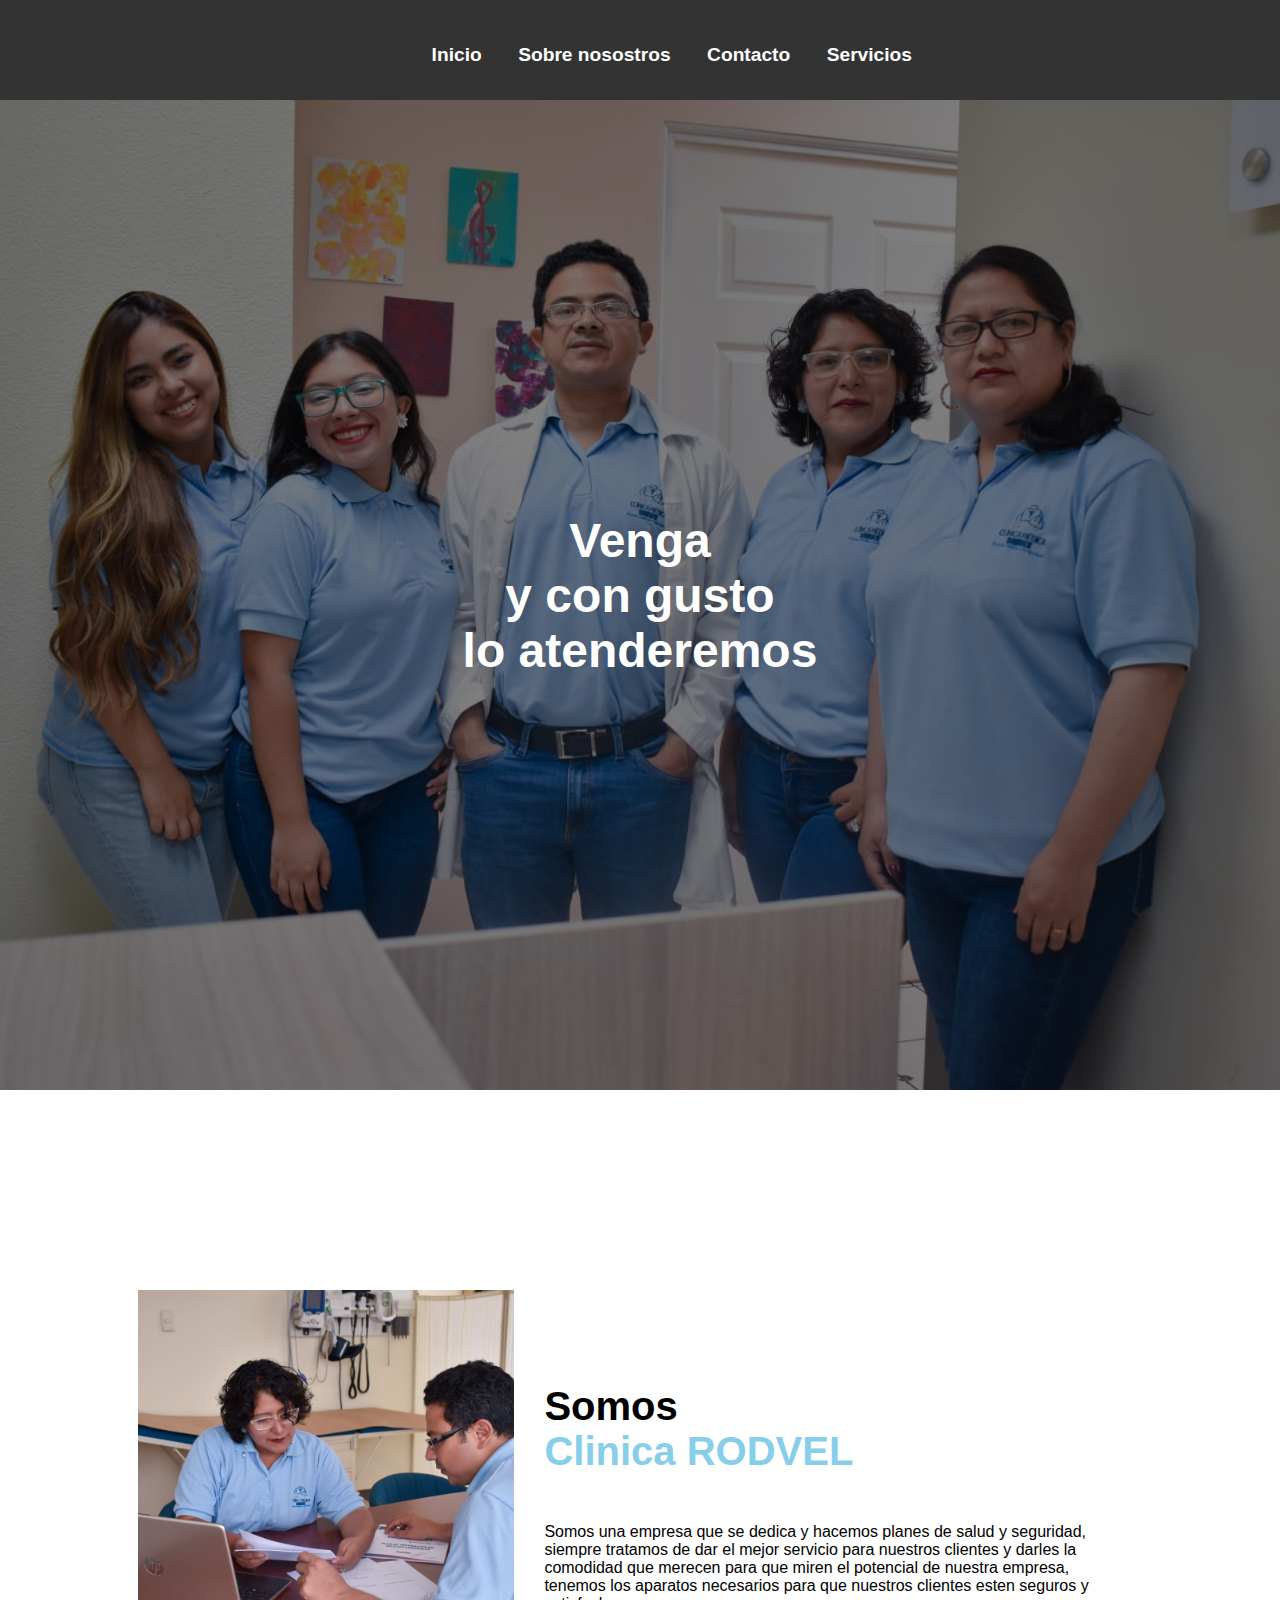
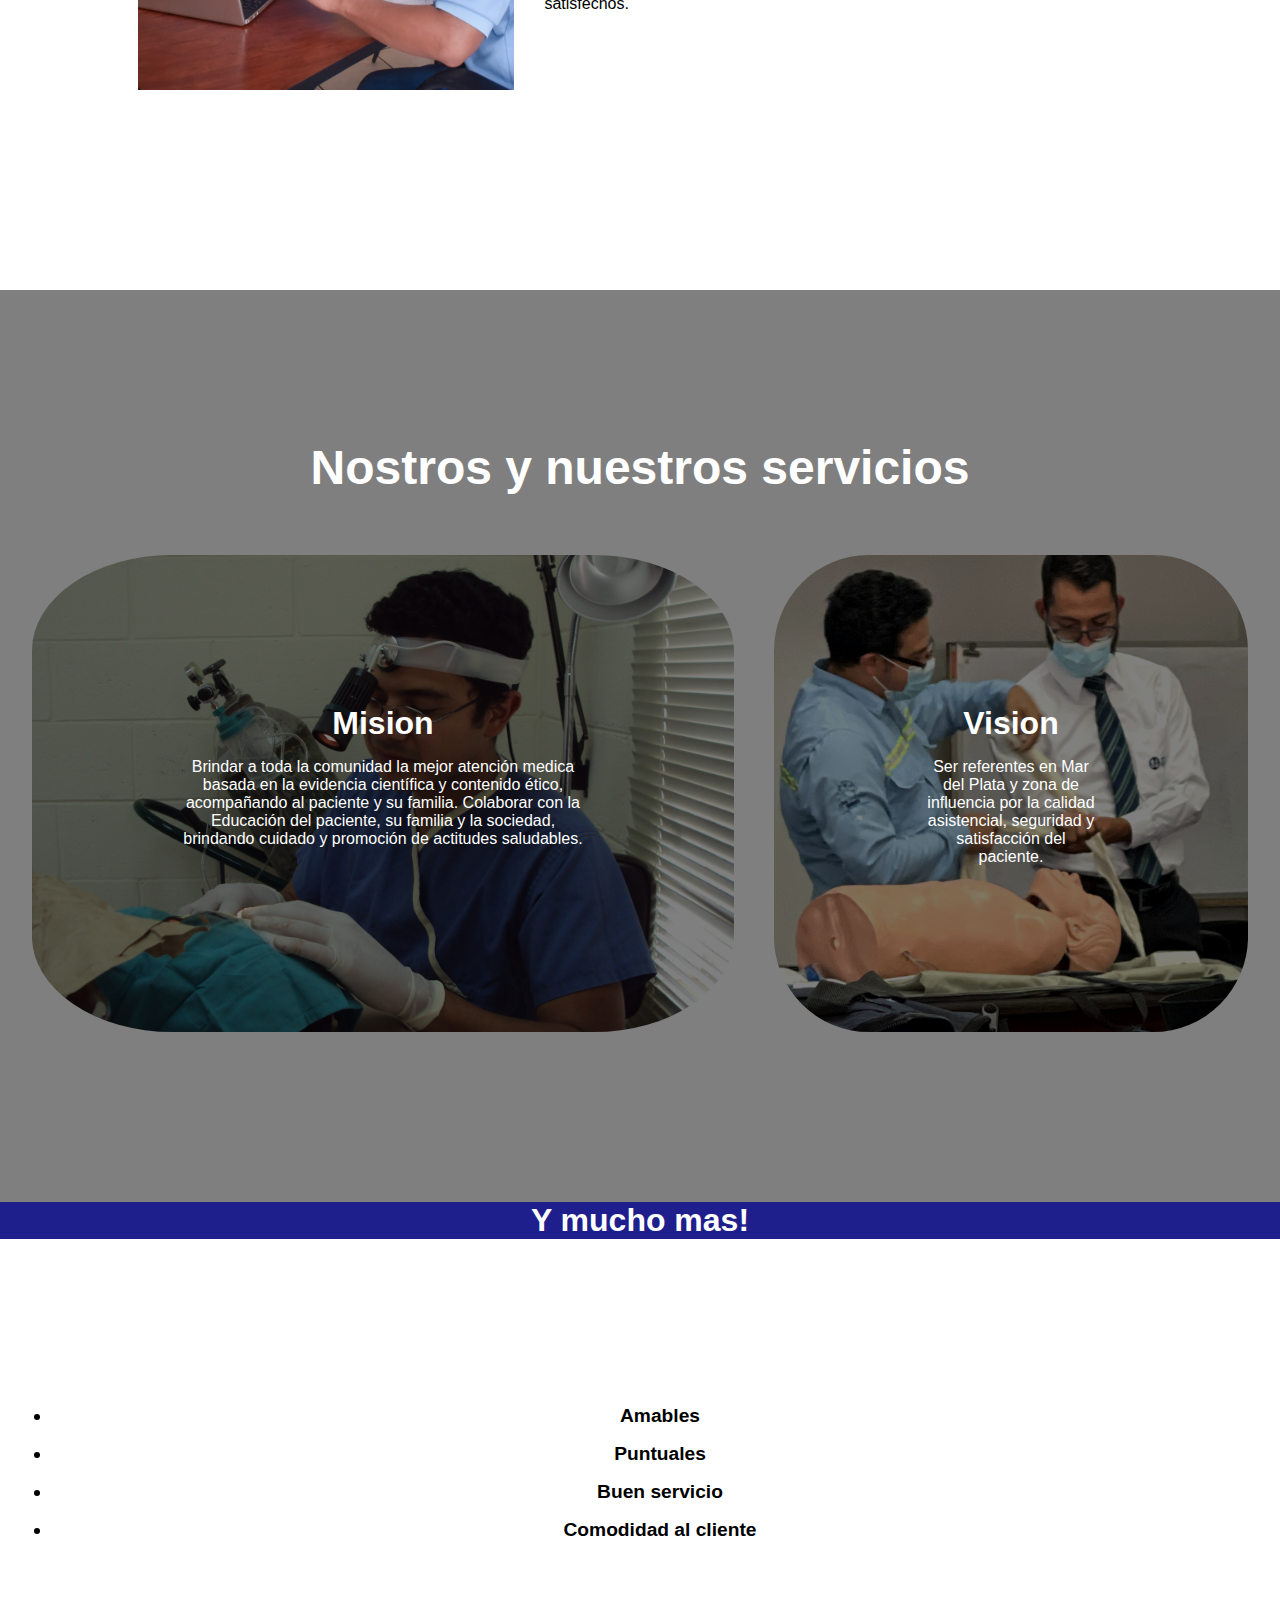
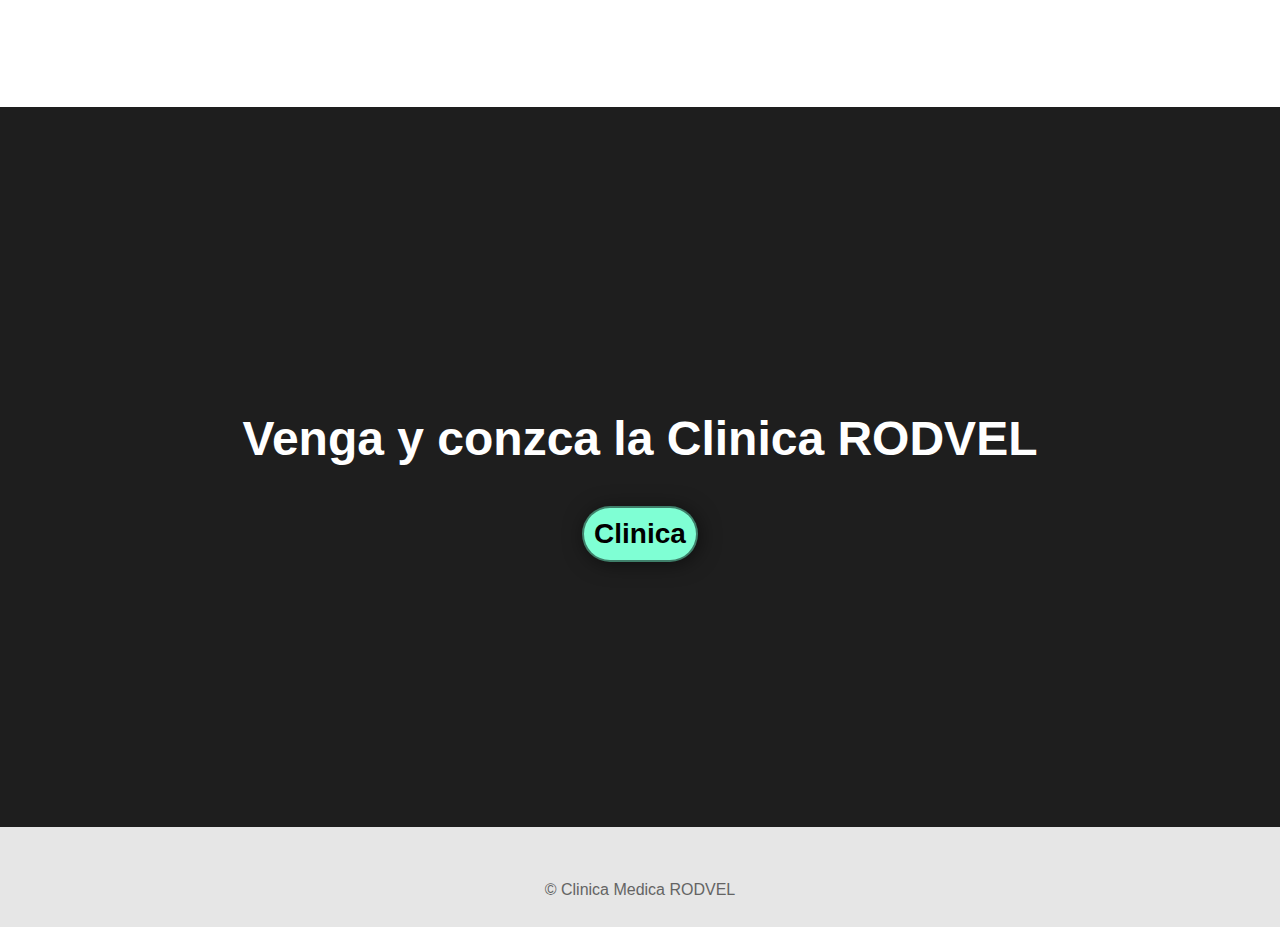
<file: Página web inicio/Index.html>
<!DOCTYPE html>
<html lang="en">
<head>
    <meta charset="UTF-8">
    <meta http-equiv="X-UA-Compatible" content="IE=edge">
    <meta name="viewport" content="width=device-width, initial-scale=1.0">
    <link rel="shortcut icon" href="img/ico.jpg" type="image/x-icon">
    <title>Nosotros Clinica Rodven</title>
    <link rel="stylesheet" href="Nosotros.css">
</head>
<body>
    <header class="header">
        <div class="container logo-nav-container">
            <nav class="navecation">
                <ul>
                    <li><a href="index-1.html">Inicio</a></li>
                    <li><a href="Index.html">Sobre nosostros</a></li>
                    <li><a href="Contacto.html">Contacto</a></li>
                    <li><a href="servicios.html">Servicios</a></li>   
                </ul>           
            </nav>
        </div>
    </header>
    <header>
        <div class="conta">
            <img src="Clinica.jpg" class="log">
            <nav>
                <a href="index-1.html">Inicio</a>
            </nav>
        </div>
    </header>

    <section id="text">
        <h1>Venga <br>y con gusto <br>lo atenderemos</h1>
    </section>

    <section id="rodvel">
        <div class="conta">
            <div class="imag-conta"></div>
            <div class="Texto">

                <h2>Somos <br><span class="color">Clinica RODVEL</span></h2>
                <p>
                    Somos una empresa que se dedica y hacemos planes de salud y seguridad, 
                    siempre tratamos de dar el mejor servicio para nuestros clientes y darles
                    la comodidad que merecen para que miren el potencial de nuestra empresa, 
                    tenemos los aparatos necesarios para que nuestros clientes esten seguros 
                    y satisfechos.
                </p>
            </div>
        </div>
    </section>

    <section id="info">
        <div class="conta">     
            <h2>Nostros y nuestros servicios</h2>
            <div class="informacion">        
                <div class="result">
                    <h3>Mision</h3>
                    <p>Brindar a toda la comunidad la mejor atención medica basada en la evidencia científica y contenido ético, acompañando al paciente y su familia. Colaborar con la Educación del paciente, su familia y la sociedad, brindando cuidado y promoción de actitudes saludables.
                    </p>
                </div>
                <div class="result">
                    <h3>Vision</h3>
                    <p>Ser referentes en Mar del Plata y zona de influencia por la calidad asistencial, seguridad y satisfacción del paciente.
                    </p>
                </div>  
        </div>
        </div> 
        <center><h3 id="tes">Y mucho mas!</h3></center>
    </section>

    <section id="carac">
        <div class="conta">

            <ul>
                <li>Amables</li>
                <li>Puntuales</li>
                <li>Buen servicio</li>
                <li>Comodidad al cliente</li>
            </ul>
        </div>
    </section>

    <section>
        <section id="apli">
            <h2>Venga y conzca la Clinica RODVEL</h2>
            <button>Clinica</button>
        </section>
    </section>

    <footer>
        <div class="conta">
            <p>&copy; Clinica Medica RODVEL</p>
        </div>
    </footer>
</body>
</html>
</file>
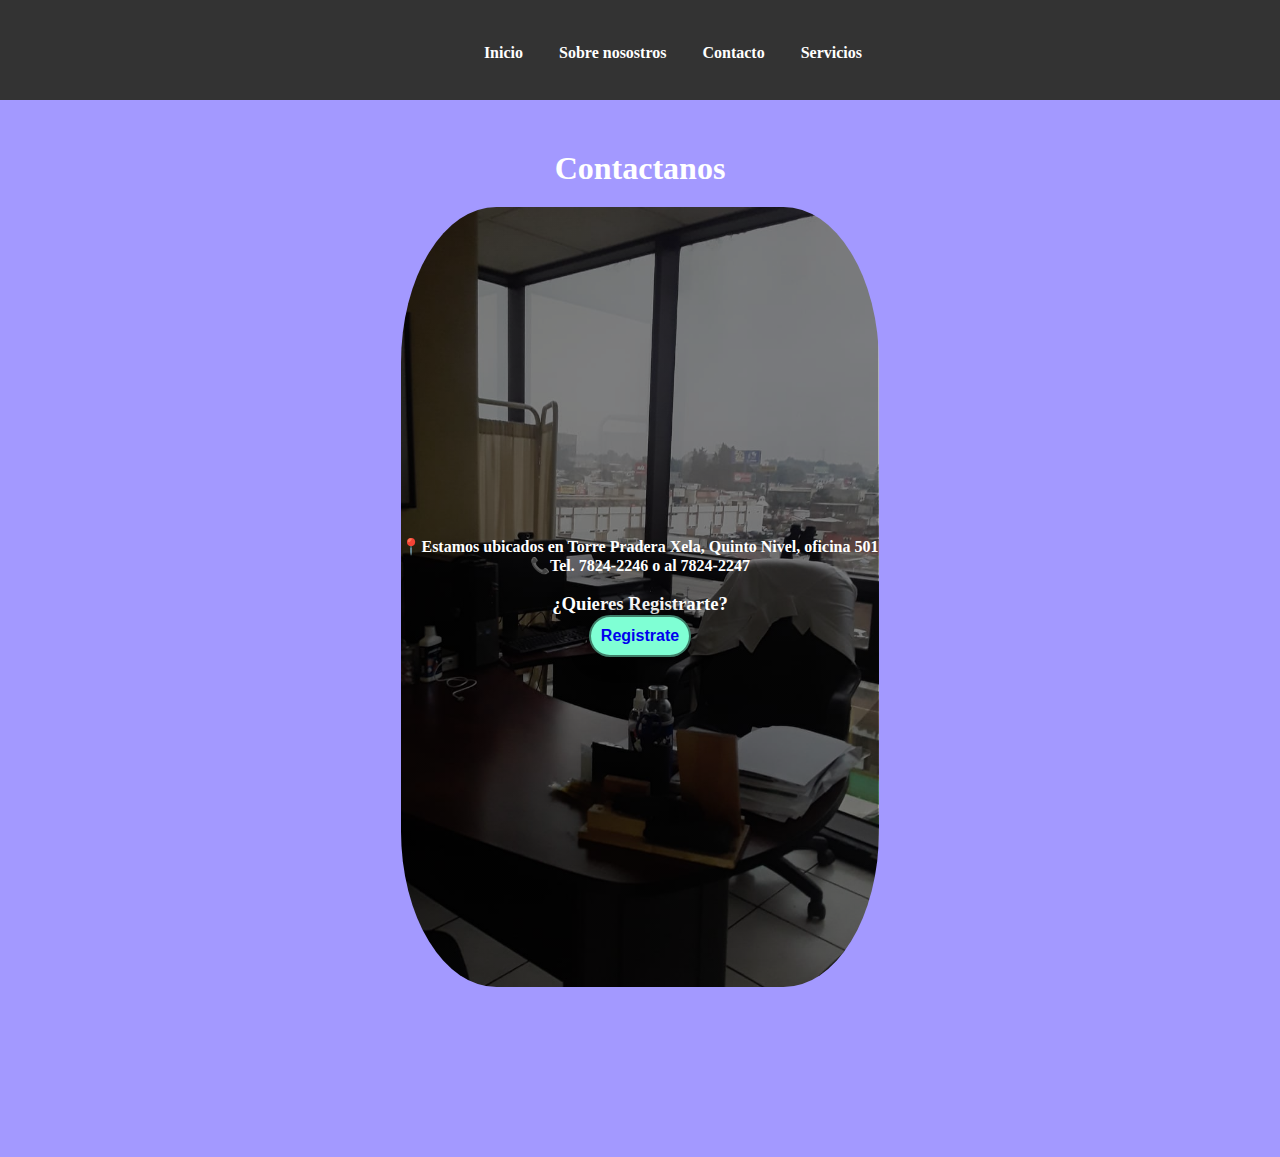
<file: Página web inicio/Contacto.html>
<!DOCTYPE html>
<html lang="en">
<head>
    <meta charset="UTF-8">
    <meta http-equiv="X-UA-Compatible" content="IE=edge">
    <meta name="viewport" content="width=device-width, initial-scale=1.0">
    <link rel="shortcut icon" href="img/ico.jpg" type="image/x-icon">
    <title>Contacto Clinica Rodven</title>

    <link rel="stylesheet" href="Contacto.css">
</head>
<body>
    <header class="header">
        <div class="container logo-nav-container">
            <nav class="navecation">
                <ul>
                    <li><a href="index-1.html">Inicio</a></li>
                    <li><a href="Index.html">Sobre nosostros</a></li>
                    <li><a href="Contacto.html">Contacto</a></li>
                    <li><a href="servicios.html">Servicios</a></li>   
                </ul>           
            </nav>
        </div>
    </header>

    <section id="Info">
        <div class="conta">     
            <h1>Contactanos</h1>
            <div class="I">        
                <div class="rst">
                    <h4>📍Estamos ubicados en Torre Pradera Xela, Quinto Nivel, oficina 501</h4>
                    <h4>📞Tel. 7824-2246 o al 7824-2247</h4>
                    <br>
                    <h3>¿Quieres Registrarte?</h3>
                    <button><a href="Formulario.html">Registrate</a></button>
                </div>
        </div>
        </div> 
    
</body>
</html>
</file>
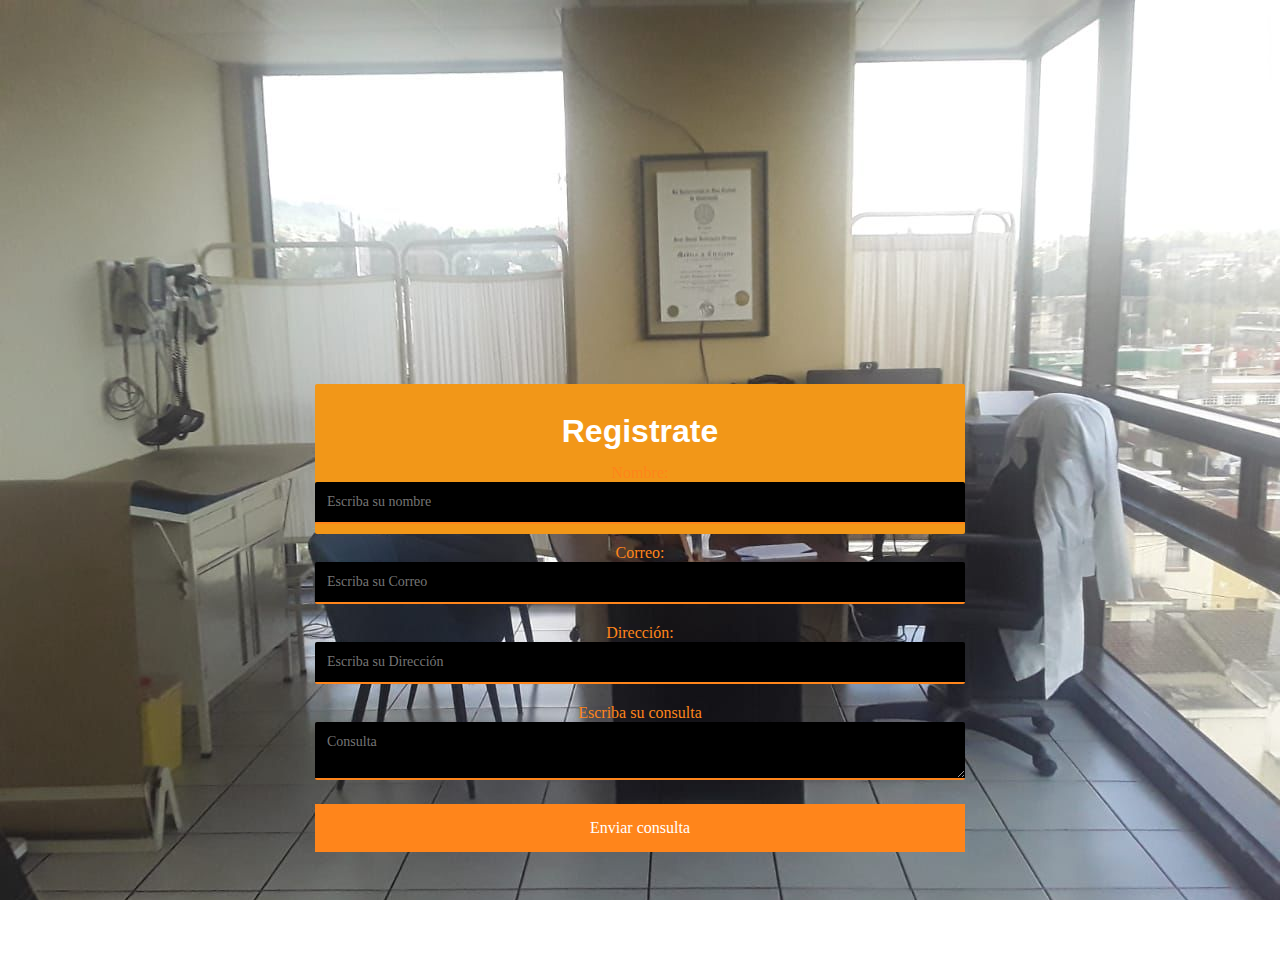
<file: Página web inicio/Formulario.html>
<!DOCTYPE html>
<html lang="en">
<head>
    <meta charset="UTF-8">
    <meta http-equiv="X-UA-Compatible" content="IE=edge">
    <meta name="viewport" content="width=device-width, initial-scale=1.0">
    <link rel="stylesheet" href="Form.css">
    <title>Registro</title>
</head>
<body>
    <div class="Contenedor">
        <form action="" class="form">
            <div class="form-header">
         <h1 class="form-litle">R<span>egistrate</span></h1>
            </div>

            <label for="Nombre" class="form-label">Nombre:</label>
            <input type="text" id="Nombre" class="form-input" placeholder="Escriba su nombre">
        
            <label for="Correo" class="form-label">Correo:</label>
            <input type="email" id="Correo" class="form-input" placeholder="Escriba su Correo">
        
            <label for="Dirección" class="form-label">Dirección:</label>
            <input type="text" id="Dirección" class="form-input" placeholder="Escriba su Dirección">
        
            <label for="Motivo de la consulta" class="form-label">Escriba su consulta</label>
            <textarea type="text" id="consulta" class="form-textarea" placeholder="Consulta"></textarea>
        
            <input type="submit" class="btn-submit" value="Enviar consulta">
        <br><br><br><br><br><br><br><br>
        
        </form>
    </div>

</body>
</html>
</file>
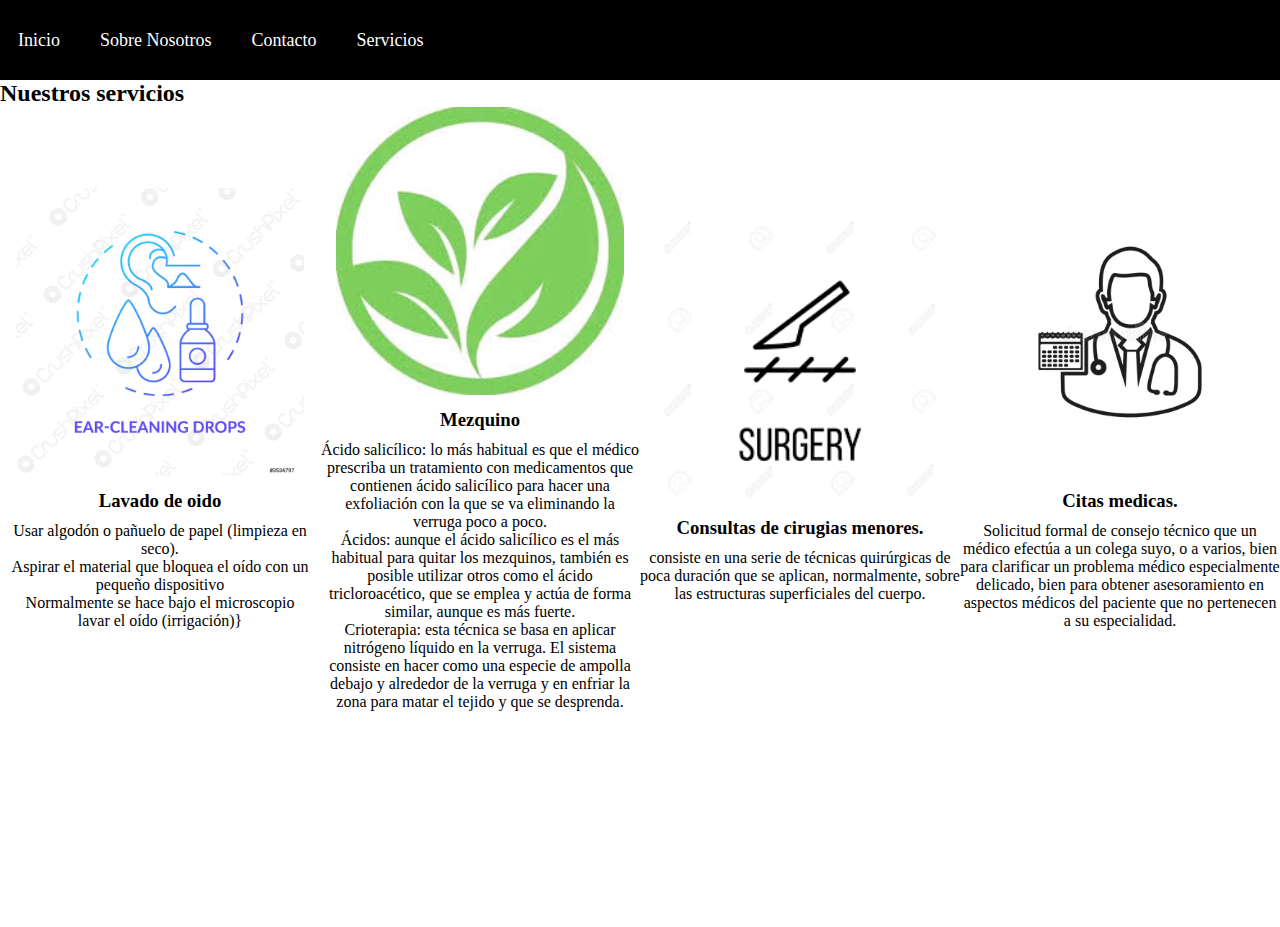
<file: Página web inicio/servicios.html>
<!DOCTYPE html>
<html lang="es">
<head>
    <meta charset="UTF-8">
    <meta http-equiv="X-UA-Compatible" content="IE=edge">
    <meta name="viewport" content="width=device-width, initial-scale=1.0">
    <link rel="shortcut icon" href="img/ico.jpg" type="image/x-icon">
    <link rel="stylesheet" href="servicios.css">
    <title>Servicios Clinica Rodven</title>
</head>
<body>
    <nav>
        <ul>
            <li><a class="activate" href="index-1.html">Inicio</a></li>
            <li><a href="Index.html">Sobre Nosotros</a></li>
            <li><a href="Contacto.html">Contacto</a></li>
            <li><a href="servicios.html">Servicios</a></li>
        </ul>
    </nav>
    <h2 class="titulo">Nuestros servicios</h2>
    <div class="servicio-cont">
        <div class="servicio-ind">
            <img src="img/oido.jpg" alt="">
            <h3>Lavado de oido</h3>
            <p> 
                <li>  Usar algodón o pañuelo de papel (limpieza en seco).</li>
                <li> Aspirar el material que bloquea el oído con un pequeño dispositivo</li>
                <li>Normalmente se hace bajo el microscopio</li>
                <li> lavar el oído (irrigación)}</li>
            </p>

        </div>
        <div class="servicio-ind">
            <img src="img/mezquino.jpg" alt="">
            <h3>Mezquino</h3>
            <p> 
                <li> Ácido salicílico: lo más habitual es que el médico prescriba un tratamiento con medicamentos que contienen ácido salicílico para hacer una exfoliación con la que se va eliminando la verruga poco a poco.</li>
                <li>Ácidos: aunque el ácido salicílico es el más habitual para quitar los mezquinos, también es posible utilizar otros como el ácido tricloroacético, que se emplea y actúa de forma similar, aunque es más fuerte.</li>
                <li>Crioterapia: esta técnica se basa en aplicar nitrógeno líquido en la verruga. El sistema consiste en hacer como una especie de ampolla debajo y alrededor de la verruga y en enfriar la zona para matar el tejido y que se desprenda.</li>
        </div>
        <div class="servicio-ind">
            <img src="img/cirugia.png" alt="">
            <h3>Consultas de cirugias menores.</h3>
            <p><li>consiste en una serie de técnicas quirúrgicas de poca duración que se aplican, normalmente, sobre las estructuras superficiales del cuerpo.</li></p>
        </div>
        <div class="servicio-ind">
            <img src="img/cita.jpg" alt="">
            <h3>Citas medicas.</h3>
            <p><li>Solicitud formal de consejo técnico que un médico efectúa a un colega suyo, o a varios, bien para clarificar un problema médico especialmente delicado, bien para obtener asesoramiento en aspectos médicos del paciente que no pertenecen a su especialidad.</li></p>
        </div>
    </div>
</div>
</section>
<br><br><br><br><br><br><br><br><br><br><br><br>
</body>
</html>
</file>
<file: Página web inicio/Nosotros.css>
body{
    margin: 0%;
}

.container{
    width: 45%;
    max-width: 850px;
    margin: 0 auto;
}

.header{
    background: #333;
    color: white;
    padding: 2rem 0;

    position: fixed;
    width: 100%;
}

.header a{
    color: white;
    text-decoration: none;
}

logo-nav-container{
    display: flex;
    align-items: center;
}

.navecation ul{
    margin: 0;
    padding: 0;
    list-style: none;
}

.navecation ul li{
    display: inline-block;

}

.navecation ul li a{
    display: block;
    padding: 0.5rem 1rem;
    transition: all 0.4s linear;
}

.navecation ul li a:hover{
        background: #4a4a4a;
}

#tes{
    background-color: rgb(30, 30, 141);
}

html{
    scroll-behavior: smooth;
}

body{
    font-family: sans-serif;
}

*{
    box-sizing: border-box;
}

h1{
    font-size: 3em;
}

h2{
    font-size: 2.5em;
}

h3{
    font-size: 2em;
}

p{
    font-size: 1em;
}

li{
    font-size: 1.2em;
}

button{
    font-size: 1em;
    font-weight: bold;
    padding: 10px 10px;
    border-radius: 35px;
    border: 2px solid rgba(0,0,0,0.5);
    box-shadow: 2px 2px 20px rgba(0,0,0,0.5);
    color: black;
    background-color: aquamarine;
}

button:hover{
    background-color:gray;
}

.conta{
    max-width: 1400px;
    text-align: center;
    margin: 0;
}

.color{
    color:skyblue;
}

header{
    width: 100%;
    background: #0baccc;
    height: 100px;
}

header img{
    float: left;
    height: 70px;
    width: 70px;
    display: block;
    border-radius: 50%;
}


header .conta{
    display: flex;
    flex-direction: column;
    align-items: center;
}

nav{
    float: right;
}

header nav{
    display: flex;
    flex-direction: column;
    text-align: center;
    padding-bottom: 10px;
}

nav a{
    padding: 30px;
    color:white;
    text-decoration: none;
    line-height: 30px;
    font-weight: bold;
    border-radius: 5px;
    transition: all 1s;
}

header a{
    padding: 5px 12px;
    text-decoration: none;
    font-weight: bold;
    color: black;
}

header a:hover{
    color: white;
}

#text{
    display: flex;
    align-items: center;
    justify-content: center;
    text-align: center;
    flex-direction: column;
    height: 110vh;
    color:white;
    background-image: linear-gradient(0deg, rgba(0,0,0,0.5), rgba(0,0,0,0.5)) ,url(eje2.jpeg);
    background-repeat: no-repeat;
    background-size: cover;
    background-position: center center;
}

#text h1{
    color:white;
}

#text button{
    font-size: 1.74em;
}

#rodvel .conta{
    text-align: center;
    padding: 200px 12px;
}

#info{
    background-color: rgba(0,0,0,0.5);
    color: white;
    text-align: center;
}

#info .conta{
    padding: 150px 12px;
}

#info h2{
 margin-top: 0;
 font-size: 3em;
}

#info p{
    display: none;
}   

#info .result{
    background-position: center center;
    background-size: cover;
    padding: 330px 0px;
    margin: 20px;
    border-radius: 20%;
}

.result:first-child{
    background-image: linear-gradient(0deg, rgba(0,0,0,0.5), rgba(0,0,0,0.5)) ,url(medico.jpg);
}

.result:nth-child(2){
    background-image: linear-gradient(0deg, rgba(0,0,0,0.5), rgba(0,0,0,0.5)) ,url(eje3.jpeg);
}

.result:nth-child(3){
    background-image: linear-gradient(0deg, rgba(0,0,0,0.5), rgba(0,0,0,0.5)) ,url(eje3.jpeg);
}

#carac .conta{
    text-align: center;
    padding: 150px 12px;
}

#carac li{
    margin: 16px 0px;
    font-weight: bold;
}

#apli{
    display: flex;
    flex-direction: column;
    justify-content: center;
    align-items: center;
    text-align: center;
    background-color: rgba(30,30,30);
    color: white;
    height: 80vh;
}

#apli h2{
    font-size: 3em;
}

#apli button{
    font-size: 1.75em;
}

footer{
    background-color: rgb(230,230,230);
}

footer .conta{
    height: 100px;
    display: flex;
    justify-content: center;
    align-items: flex-end;
}

footer p{
    margin: 10;
    color: rgb(100, 100, 100);
    padding: 12px;
}

#rodvel .conta{
    display: flex; 
    justify-content: center;
}

#rodvel .Texto{
width: 50%;
text-align: initial;
padding: 0 30px;
display: flex;
justify-content: center;
flex-direction: column;
 
}

#rodvel .imag-conta{
    background-image: url("eje4.jpeg");
    background-size: cover;
    background-position: center center;
    height: 400px;
    width: 30%;
}

#info .informacion{
    display: flex;
    justify-content: center;
}

#info p{
    display: block;     
}

#info .result{
    padding: 150px;

}

#info h3{
    margin: 0;
}
</file>
<file: Página web inicio/Contacto.css>
body{
    margin: 0%;
}

.container{
    width: 45%;
    max-width: 850px;
    margin: 0 auto;
}

.header{
    background: #333;
    color: white;

    position: fixed;
    width: 100%;
}

.header a{
    color: white;
    text-decoration: none;
}

logo-nav-container{
    display: flex;
    align-items: center;
}

.navecation ul{
    margin: 0;
    padding: 0;
    list-style: none;
}

.navecation ul li{
    display: inline-block;

}

.navecation ul li a{
    display: block;
    padding: 0.5rem 1rem;
    transition: all 0.4s linear;
}

.navecation ul li a:hover{
        background: #4a4a4a;
}

* {
    margin: 0;
    padding: 0;
    box-sizing: border-box;
}

html{
    scroll-behavior: smooth;
}

header img{
    float: left;
    height: 50px;
    width: 70px;
    display: block;
    border-radius: 50%;
}


header .conta{
    display: flex;
    flex-direction: column;
    align-items: center;
}

nav{
    float: right;
}

nav a{
    padding: 30px;
    color:white;
    text-decoration: none;
    line-height: 30px;
    font-weight: bold;
    border-radius: 5px;
    transition: all 1s;
}

#Info .I{
    display: flex;
    justify-content: center;
}

#Info p{
    display: block;     
}

#Info .rst{
    padding: 150px;

}

#Info h3{
    margin: 0;
}

#Info{
    background-color: rgba(71, 51, 255, 0.5);
    color: white;
    text-align: center;
}

#Info .conta{
    padding: 150px 12px;
}

#Info h2{
 margin-top: 0;
 font-size: 3em;
}

#Info p{
    display: none;
}   

#Info .rst{
    background-position: center center;
    background-size: cover;
    padding: 330px 0px;
    margin: 20px;
    border-radius: 20%;
}


body {
    font-family: 'open sans';
}

.contenedor {
    padding: 60px 0;
    width: 90%;
    max-width: 1000px;
    margin: auto;
    overflow: hidden;
}

.titulo {
    color: #642a73;
    font-size: 30px;
    text-align: center;
    margin-bottom: 60px;
}

.rst:first-child{
    background-image: linear-gradient(0deg, rgba(0,0,0,0.5), rgba(0,0,0,0.5)) ,url(eje5.jpeg);
}

header {
    width: 100%;
    height: 100px;
    background: #bc4e9c;
    background: -webkit-linear-gradient(to right, hsla(194, 100%, 75%, 0.459), hsla(258, 100%, 85%, 0.664)),;
    background: linear-gradient(to right, hsla(313, 78%, 75%, 0.459), hsla(251, 66%, 78%, 0.664));
    background-size: cover;
    background-attachment: fixed;
    position: relative;
}

nav{
    text-align: right;
    padding: 30px 50px 0 0;
}

nav > a{
    color:black;
    font-weight: 300;
    text-decoration: none;
    margin-right: 10px;
}

nav > a:hover{
    text-decoration: underline;
}

header .textos-header{
    display: flex;
    height: 430px;
    width: 100%;
    align-items: center;
    justify-content: center;
    flex-direction: column;
    text-align: center;
}

.textos-header h1{
    font-size: 50px;
    color:#fff;
}

.textos-header h2{
    font-size: 30px;
    font-weight: 300;
    color:#fff;
}

button{
    font-size: 1em;
    font-weight: bold;
    padding: 10px 10px;
    border-radius: 35px;
    border: 2px solid rgba(0,0,0,0.5);
    box-shadow: 2px 2px 20px rgba(0,0,0,0.5);
    color: black;
    background-color: aquamarine;
}

button:hover{
    background-color:gray;
}

a{
    text-decoration: none;
}
</file>
<file: Página web inicio/Form.css>
*{
    margin: 0%;
    padding: 0%;
    -webkit-box-sizing: border-box;
    -moz-box-sizing: border-box;
    box-sizing: border-box;
}

body{
    background: url(o.jpeg);
    -webkit-background-size:cover;
    background-size: cover;
    background-attachment: fixed;
}

.contenedor, .form, .form-header, .form-title{
    font-weight: normal;
    font-family: sans-serif;
    color: #ff851b;
    text-align: center;
    padding: 14px 0;

}

.contenedor, .form, .form-header, .form-title span{
    color: #fff;
}

.contenedor, .form{
    background: rgba(0, 0, 0s, 0.6);
    width: 90%;
    max-width: 650px;
    margin: auto;
    padding: 5px 35px;
    margin-top: 30%;
    padding-bottom: 30px;
    border-radius: 3px;
}

.contenedor, .form, .form-label{
    display: block;
    color: #ff851b;
    font-size: 16px;
    font-family: Roboto;
    position: relative;
}

.contenedor, .form, .form-input, .form-textarea{
    background: rgba(0,0,0,7);
    border:none;
    outline: none;
    border-bottom: 2px solid #ff851b;
    width: 100%;
    padding: 12px;
    margin-bottom: 20px;
    border-radius: 2px;
    font-size: 14px;
    color:#fff;
    font-family: Roboto;
}

.contenedor, .form, .form-textarea{
    resize: vertical;
    max-height: 150px;
    min-height: 50px;
}

.contenedor, .form, .btn-submit{
   width: 100%;
   font-family: Roboto; 
   outline: none;
   background: #ff851b;
   font-size: 16px;
   border: none;
   color: #fff;
   padding: 15px 0;
   cursor: pointer;
   transition: all .5s ease;
}

.contenedor, .form, .btn-submit:hover{
    background: #f29718; ;
}
</file>
<file: Página web inicio/servicios.css>
*{
    padding: 0;
    margin: 0;
    text-decoration: none;
    list-style: none;
    box-sizing: border-box;
}

nav{
    background: black;
    height: 80px;
    width: 100%;
    display: flex;
    align-items: center;
}

nav ul{
    float: right;
    margin-right: 20px;
}

nav ul li{
    display: inline-block;
    line-height: 80px;
    margin: 0 5px;
}

nav ul li a{
    color: white;
    font-size: 18px;
    padding: 7px 13px;
    border-radius: 3px;
    transition: all 1s;
}

.servicio-cont{
    display:flex;
    justify-content: space-between;
    align-items: center;
}

.servicio-ind{
    width: 28%;
    text-align: center;
}

.servicio-ind img{
    width: 90%;
}

.servicio-ind h3{
    margin: 10px 0;
}

.servicio-ind p{
    font-weight: 300;
    text-align: justify;
}
</file>
